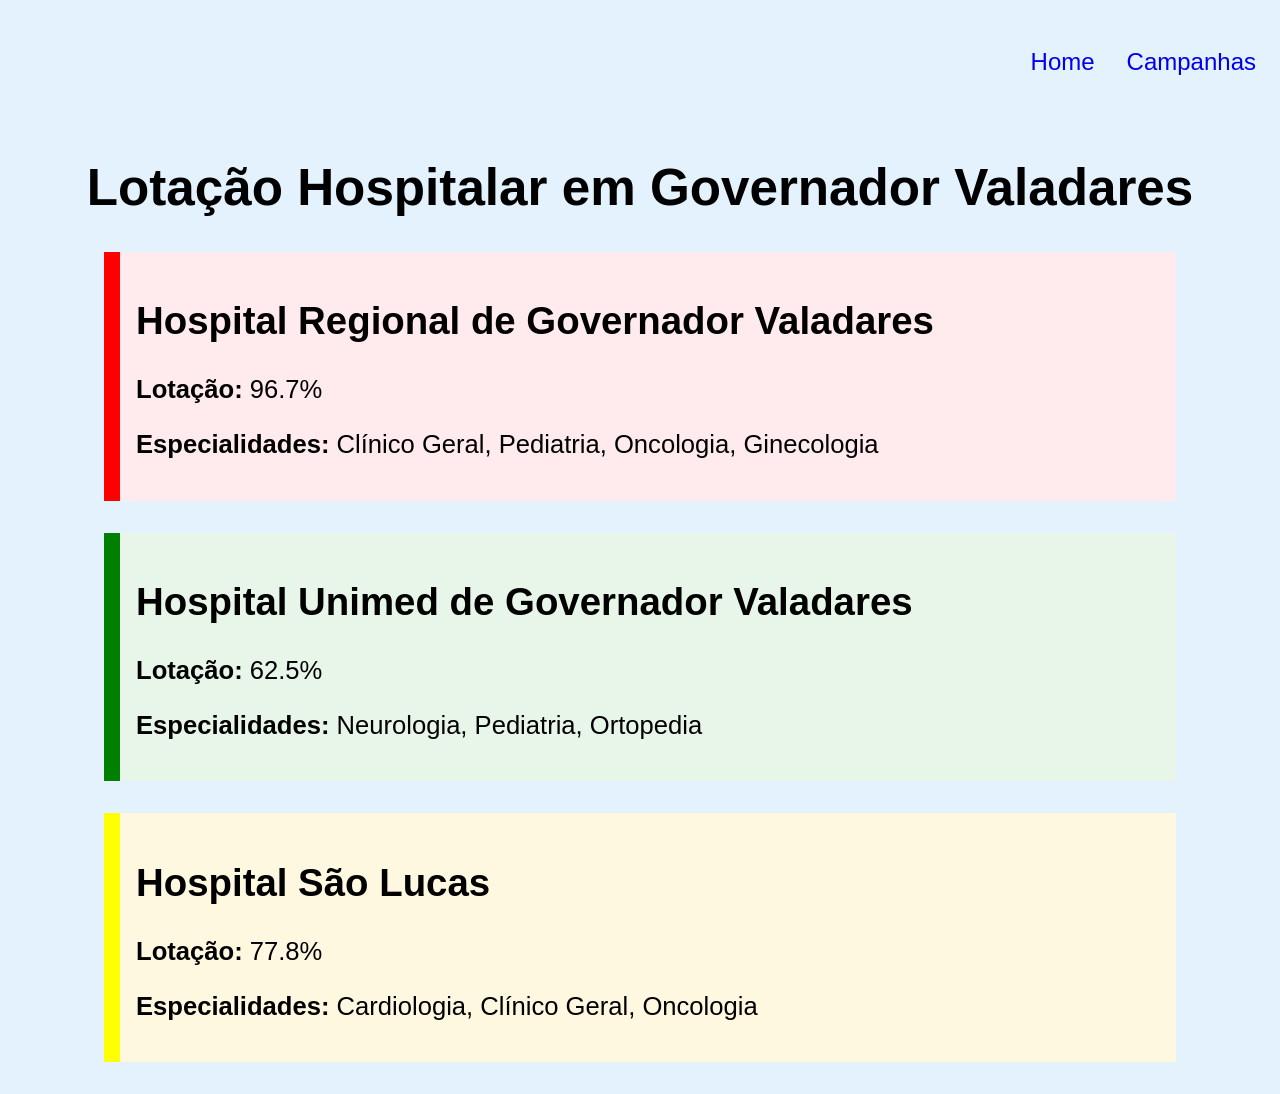
<file: index.html>
<!DOCTYPE html>
<html lang="pt-br">
<head>
    <meta charset="UTF-8">
    <meta name="viewport" content="width=device-width, initial-scale=1.0">
    <title>Lotação Hospitalar</title>
    <link rel="stylesheet" href="extensionista.css">
</head>
<body>
    <header class="hero-banner">
        <nav>
            <ul class="menu-nav">
                <li><a href="extensionista.html">Home</a></li>
                <li><a href="campanhas.html">Campanhas</a></li>
            </ul>
        </nav>
    </header>

    <h1 class="titulo">Lotação Hospitalar em Governador Valadares</h1>

    <div class="hospitais-container"></div>

    <script src="extensionista.js"></script>
    
</body>
</html>
</file>
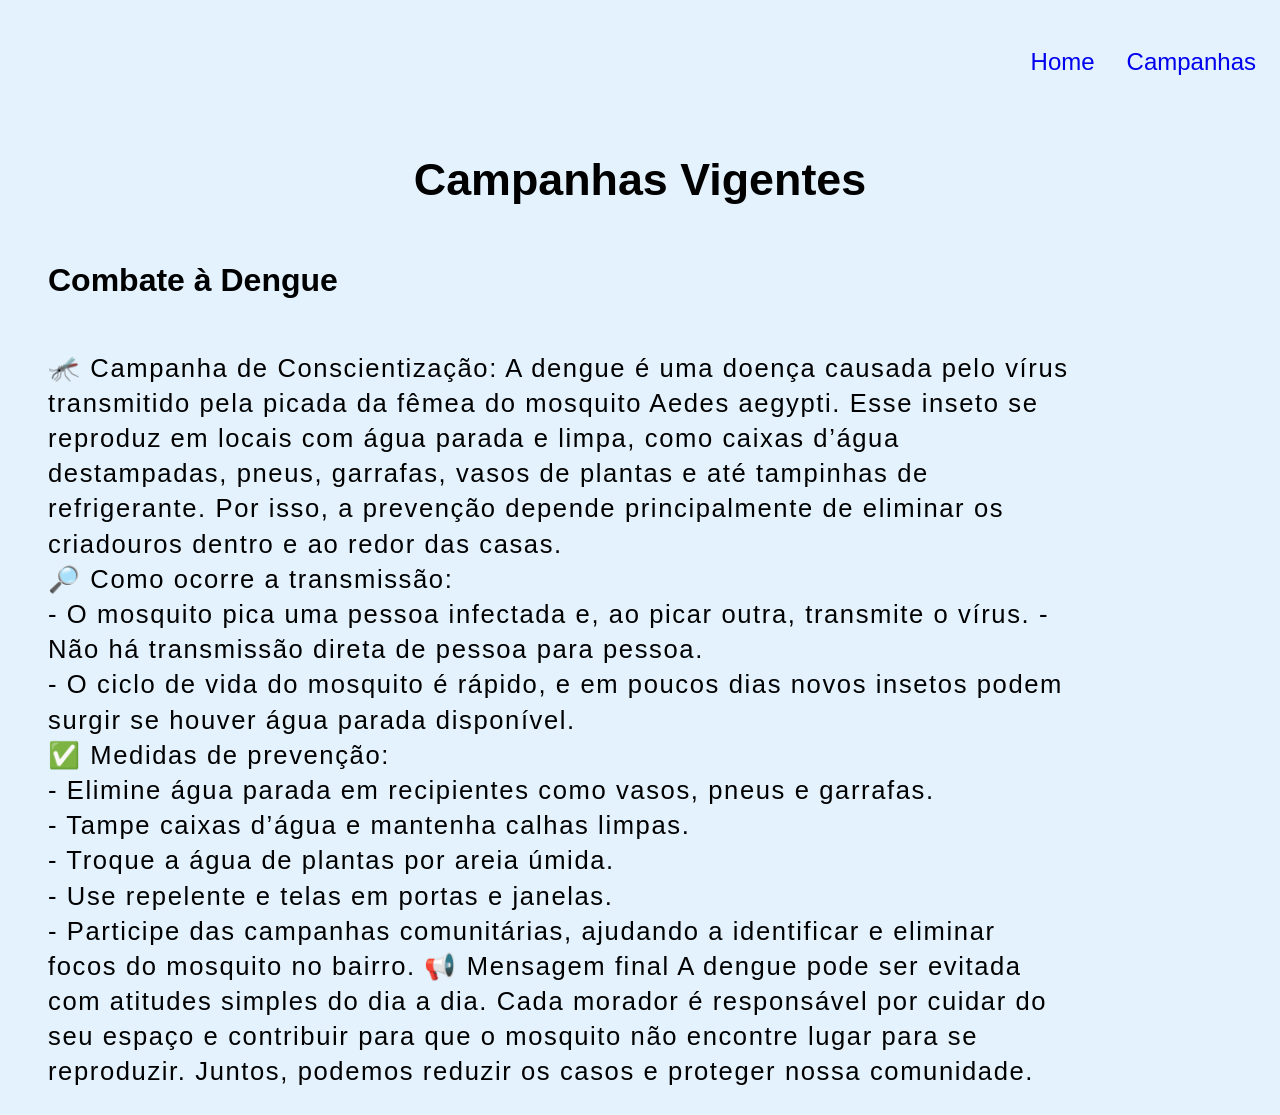
<file: campanhas.html>
<!DOCTYPE html>
<html lang="pt-br">
<head>
    <meta charset="UTF-8">
    <meta name="viewport" content="width=device-width, initial-scale=1.0">
    <title>Campanhas</title>
    <link rel="stylesheet" href="extensionista.css">
</head>
<body>

    <header class="hero-banner">
        <nav>
            <ul class="menu-nav">
                <li><a href="extensionista.html">Home</a></li>
                <li><a href="campanhas.html">Campanhas</a></li>
            </ul>
        </nav>
    </header>

    <h1 class="main-title">Campanhas Vigentes</h1>

    <h2 class="subtitle">Combate à Dengue</h2>

    <p class="campanha-dengue">🦟 Campanha de Conscientização:
A dengue é uma doença causada pelo vírus transmitido pela picada da fêmea do mosquito Aedes aegypti. Esse inseto se reproduz em locais com água parada e limpa, como caixas d’água destampadas, pneus, garrafas, vasos de plantas e até tampinhas de refrigerante. Por isso, a prevenção depende principalmente de eliminar os criadouros dentro e ao redor das casas. <br>
🔎 Como ocorre a transmissão: <br>
- O mosquito pica uma pessoa infectada e, ao picar outra, transmite o vírus.
- Não há transmissão direta de pessoa para pessoa. <br>
- O ciclo de vida do mosquito é rápido, e em poucos dias novos insetos podem surgir se houver água parada disponível. <br>
✅ Medidas de prevenção: <br>
- Elimine água parada em recipientes como vasos, pneus e garrafas. <br>
- Tampe caixas d’água e mantenha calhas limpas. <br>
- Troque a água de plantas por areia úmida. <br>
- Use repelente e telas em portas e janelas. <br>
- Participe das campanhas comunitárias, ajudando a identificar e eliminar focos do mosquito no bairro.
📢 Mensagem final
A dengue pode ser evitada com atitudes simples do dia a dia. Cada morador é responsável por cuidar do seu espaço e contribuir para que o mosquito não encontre lugar para se reproduzir. Juntos, podemos reduzir os casos e proteger nossa comunidade.
</p>
    
</body>
</html>
</file>
<file: extensionista.css>
body{
    font-size: 67.5%;
    margin: 0;
    padding: 0;
    box-sizing: border-box;
    display: flex;
    flex-wrap: wrap;
    flex-direction: column;;
    font-family: sans-serif;
    background-color: #e3f2fd;
}

.titulo{
    font-size: 3.2rem;
    text-align: center;
}

.hospital{
    padding: 1rem;
    background-color: rgb(241, 237, 231);
    border-left: 1rem solid;
    font-size: 1.6rem;
    margin-bottom: 2rem;
    width: 80vw;
    
}

.hospitais-container{
    display: flex;
    flex-wrap: wrap;
    flex-direction: column;
    justify-content: center;
    align-items: center;
    
}

.verde{
    border-color: green;
    background-color: #E8F5E9; 

}

.amarelo{
    border-color: yellow;
    background-color: #FFF8E1;

}

.vermelho{
    border-color: red;
    background-color: #FFEBEE; 

}

.hero-banner{
    width: 100%;
    display: flex;
    justify-content: flex-end;
}

.menu-nav{
    display: flex;
    gap: 2rem;
    font-size: 1.5rem;
    padding: 1.5rem;
    list-style-type: none;
}

.menu-nav li a{
    text-decoration: none;
}

.main-title{
    text-align: center;
    font-size: 2.8rem;
}

.subtitle{
    text-align:left;
    font-size: 2rem;
    margin-left: 3rem;

}

.campanha-dengue{
    font-size: 1.6rem;
    width: 80%;
    letter-spacing: .1rem;
    line-height: 2.2rem;
    margin-left: 3rem;
}
</file>
